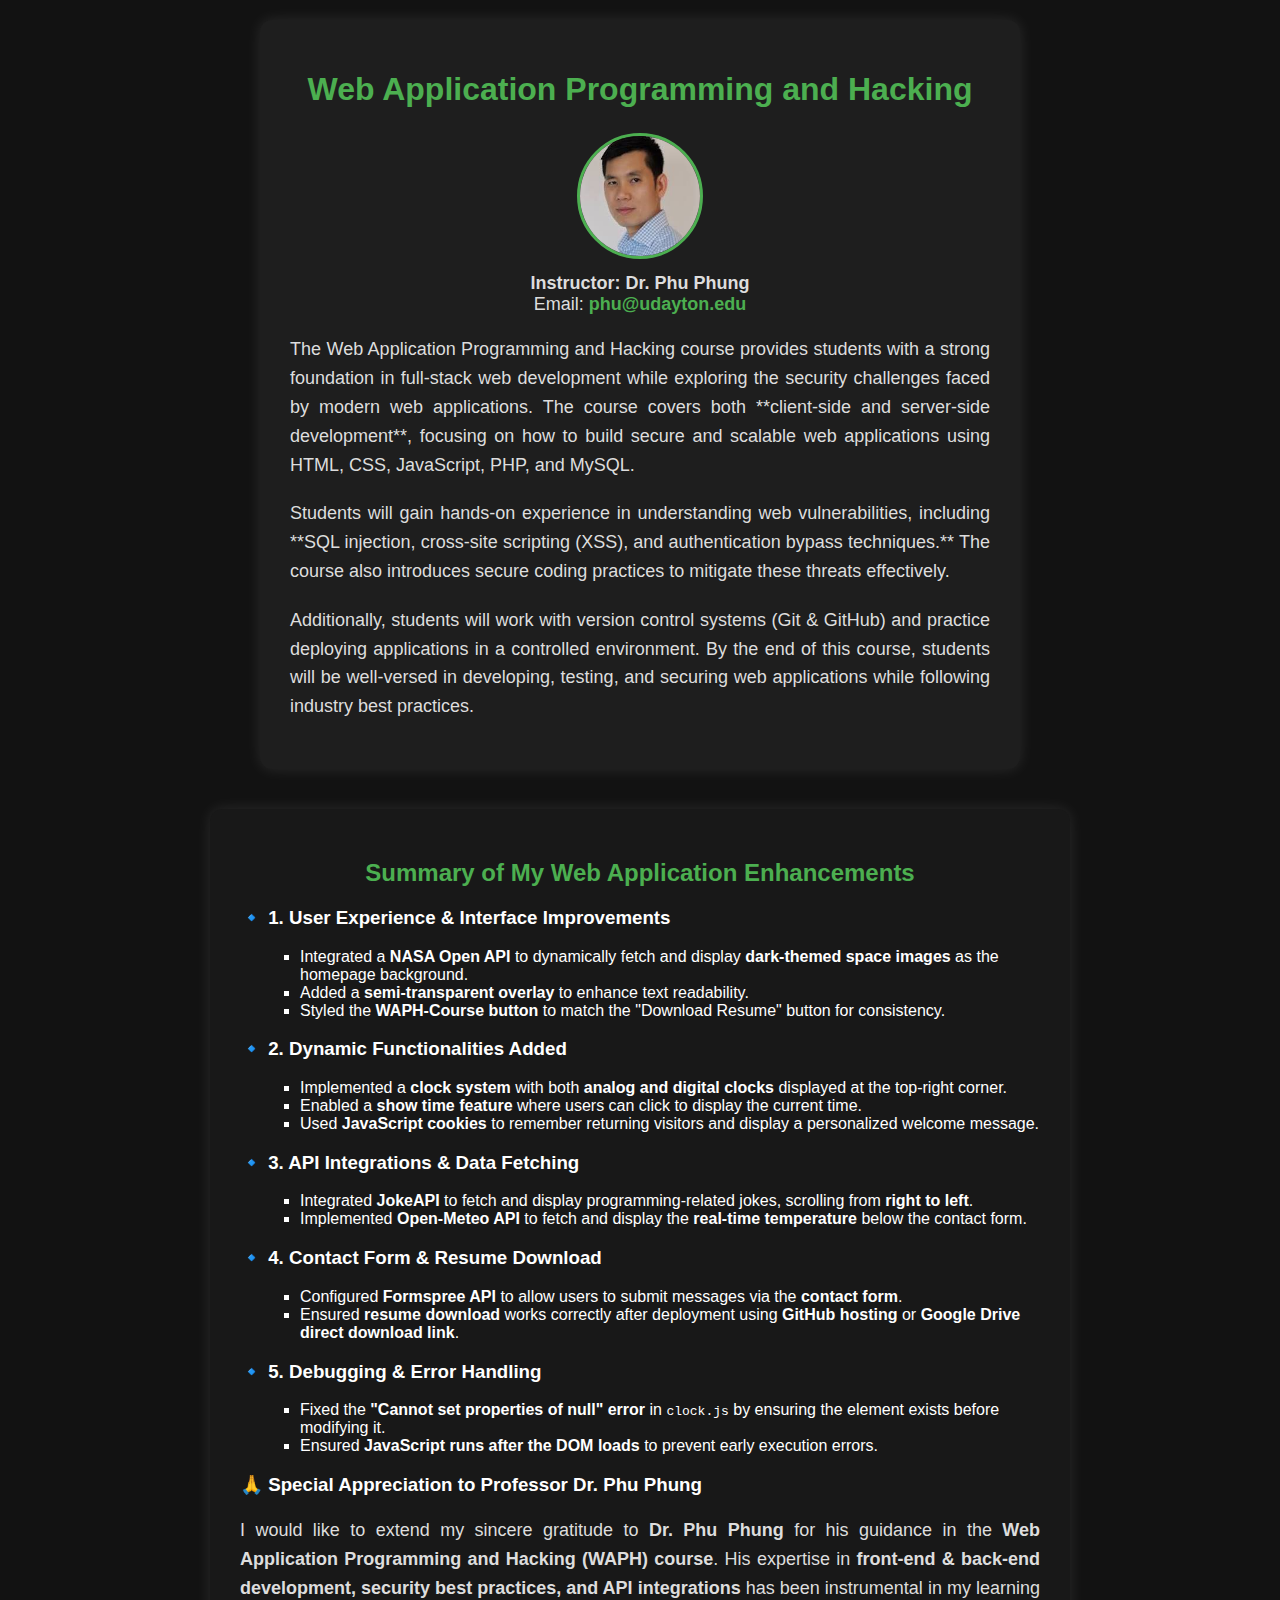
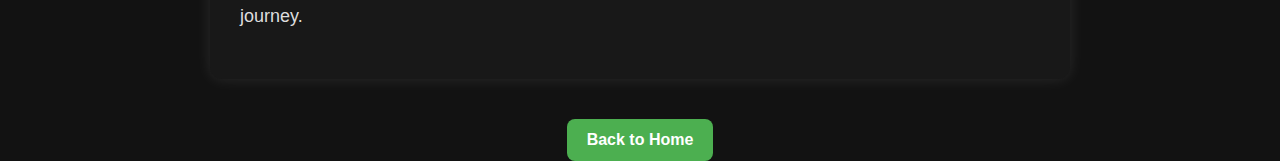
<file: course.html>
<!DOCTYPE html>
<html lang="en">

<head>
    <meta charset="UTF-8">
    <title>Web Application Programming and Hacking</title>

    <!-- External CSS -->
    <link rel="stylesheet" href="https://udayton-cloud.bitbucket.io/style1.css">

    <style>
        /* Dark Mode Styling */
        body {
            font-family: Arial, sans-serif;
            background-color: #121212;
            color: #ffffff;
            margin: 0;
            padding: 0;
            display: flex;
            justify-content: center;
            align-items: center;
            height: auto;
            flex-direction: column;
        }

        .container {
            max-width: 700px;
            background: #1e1e1e;
            padding: 30px;
            border-radius: 12px;
            box-shadow: 0px 0px 15px rgba(255, 255, 255, 0.1);
            text-align: center;
            margin: 20px;
        }

        h1 {
            color: #4CAF50;
            font-size: 32px;
            margin-bottom: 10px;
        }

        .professor-image {
            width: 120px;
            height: 120px;
            border-radius: 50%;
            margin-top: 15px;
            border: 3px solid #4CAF50;
        }

        .professor-info {
            font-size: 18px;
            color: #ddd;
            margin-top: 10px;
        }

        .professor-email a {
            color: #4CAF50;
            text-decoration: none;
            font-weight: bold;
        }

        .professor-email a:hover {
            color: #37a662;
        }

        p {
            font-size: 18px;
            line-height: 1.6;
            color: #ddd;
            margin-top: 20px;
            text-align: justify;
        }

        .button {
            display: inline-block;
            background-color: #4CAF50;
            color: white;
            padding: 12px 20px;
            text-decoration: none;
            border-radius: 8px;
            margin-top: 20px;
            font-size: 16px;
            font-weight: bold;
        }

        .button:hover {
            background-color: #37a662;
        }

        /* Summary Section */
        .summary-container {
            max-width: 800px;
            background: #181818;
            padding: 30px;
            border-radius: 12px;
            box-shadow: 0px 0px 15px rgba(255, 255, 255, 0.1);
            text-align: left;
            margin: 20px;
        }

        .summary-container h2 {
            color: #4CAF50;
            text-align: center;
        }

        .summary-container ul {
            list-style-type: square;
            margin-left: 20px;
        }
    </style>
</head>

<body>
    <div class="container">
        <h1>Web Application Programming and Hacking</h1>

        <!-- Professor's Headshot -->
        <img src="images/professor.jpeg" 
             alt="Professor Headshot" class="professor-image">

        <!-- Professor's Name and Email -->
        <div class="professor-info">
            <strong>Instructor: Dr. Phu Phung</strong><br>
            <span class="professor-email">
                Email: <a href="mailto:phu@udayton.edu">phu@udayton.edu</a>
            </span>
        </div>

        <p>
            The Web Application Programming and Hacking course provides students with a strong foundation in full-stack web development
            while exploring the security challenges faced by modern web applications. The course covers both **client-side and server-side development**, 
            focusing on how to build secure and scalable web applications using HTML, CSS, JavaScript, PHP, and MySQL.
        </p>

        <p>
            Students will gain hands-on experience in understanding web vulnerabilities, including **SQL injection, cross-site scripting (XSS), and authentication bypass techniques.**
            The course also introduces secure coding practices to mitigate these threats effectively.
        </p>

        <p>
            Additionally, students will work with version control systems (Git & GitHub) and practice deploying 
            applications in a controlled environment. By the end of this course, students will be well-versed in developing, testing, and securing web applications 
            while following industry best practices.
        </p>

        
        
    </div>

    <!-- Summary of Enhancements -->
    <div class="summary-container">
        <h2>Summary of My Web Application Enhancements</h2>

        <h3>🔹 1. User Experience & Interface Improvements</h3>
        <ul>
            <li>Integrated a <strong>NASA Open API</strong> to dynamically fetch and display <strong>dark-themed space images</strong> as the homepage background.</li>
            <li>Added a <strong>semi-transparent overlay</strong> to enhance text readability.</li>
            <li>Styled the <strong>WAPH-Course button</strong> to match the "Download Resume" button for consistency.</li>
        </ul>

        <h3>🔹 2. Dynamic Functionalities Added</h3>
        <ul>
            <li>Implemented a <strong>clock system</strong> with both <strong>analog and digital clocks</strong> displayed at the top-right corner.</li>
            <li>Enabled a <strong>show time feature</strong> where users can click to display the current time.</li>
            <li>Used <strong>JavaScript cookies</strong> to remember returning visitors and display a personalized welcome message.</li>
        </ul>

        <h3>🔹 3. API Integrations & Data Fetching</h3>
        <ul>
            <li>Integrated <strong>JokeAPI</strong> to fetch and display programming-related jokes, scrolling from <strong>right to left</strong>.</li>
            <li>Implemented <strong>Open-Meteo API</strong> to fetch and display the <strong>real-time temperature</strong> below the contact form.</li>
        </ul>

        <h3>🔹 4. Contact Form & Resume Download</h3>
        <ul>
            <li>Configured <strong>Formspree API</strong> to allow users to submit messages via the <strong>contact form</strong>.</li>
            <li>Ensured <strong>resume download</strong> works correctly after deployment using <strong>GitHub hosting</strong> or <strong>Google Drive direct download link</strong>.</li>
        </ul>

        <h3>🔹 5. Debugging & Error Handling</h3>
        <ul>
            <li>Fixed the <strong>"Cannot set properties of null" error</strong> in <code>clock.js</code> by ensuring the element exists before modifying it.</li>
            <li>Ensured <strong>JavaScript runs after the DOM loads</strong> to prevent early execution errors.</li>
        </ul>

        <h3>🙏 Special Appreciation to Professor Dr. Phu Phung</h3>
        <p>
            I would like to extend my sincere gratitude to <strong>Dr. Phu Phung</strong> for his guidance in the <strong>Web Application Programming and Hacking (WAPH) course</strong>.
            His expertise in <strong>front-end & back-end development, security best practices, and API integrations</strong> has been instrumental in my learning journey.
        </p>
    </div>


    <a href="index.html" class="button">Back to Home</a>
</body>

</html>
</file>
